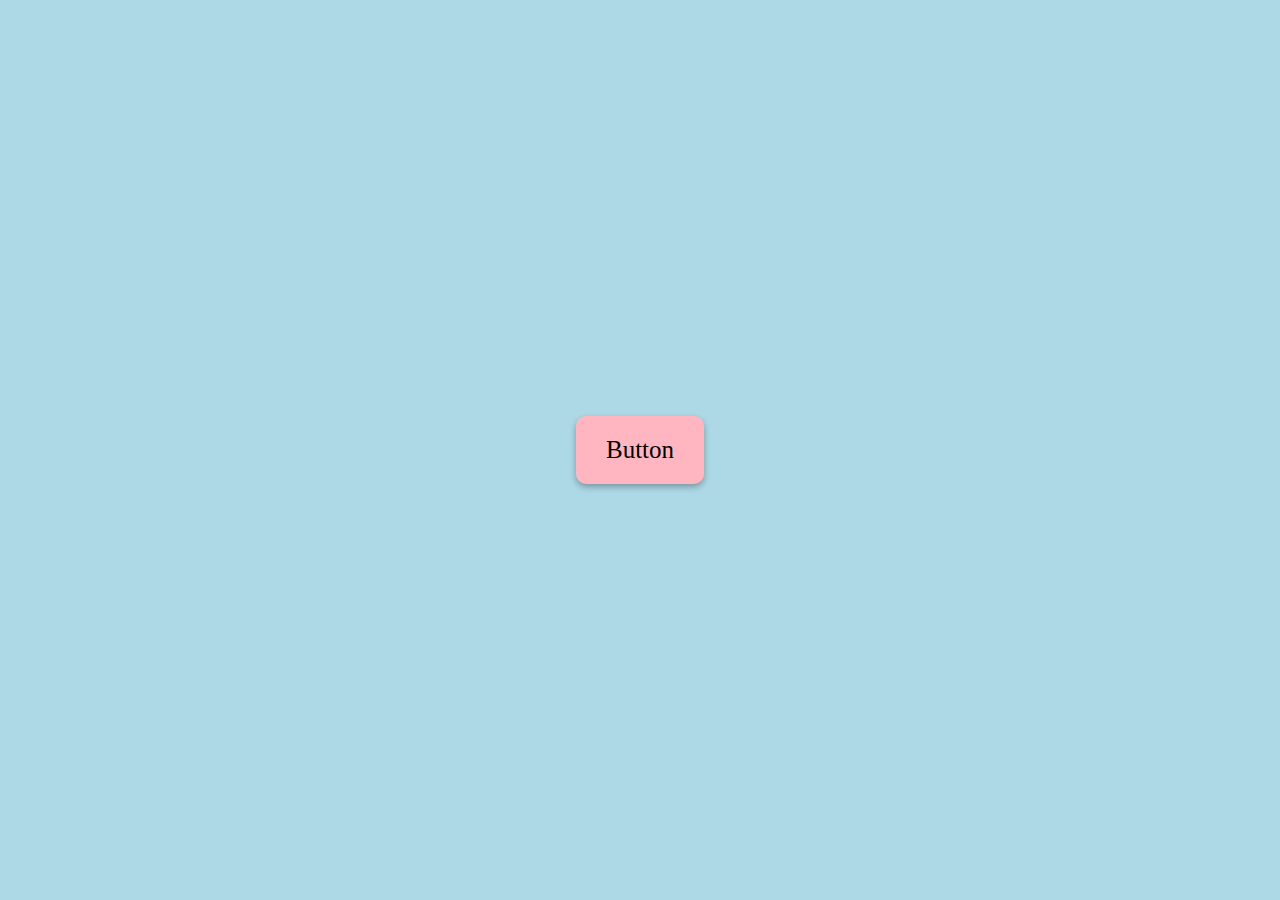
<file: small-projects/button-ripple-effect/index.html>
<!DOCTYPE html>
<html lang="en">

<head>
    <meta charset="UTF-8">
    <link rel="stylesheet" href="style.css">
    <title>Mouse Ripple Effect</title>
</head>

<body>
    <a href='#' class='btn'><span>Button</span></a>
    <script src='js.js'></script>

</body>

</html>
</file>
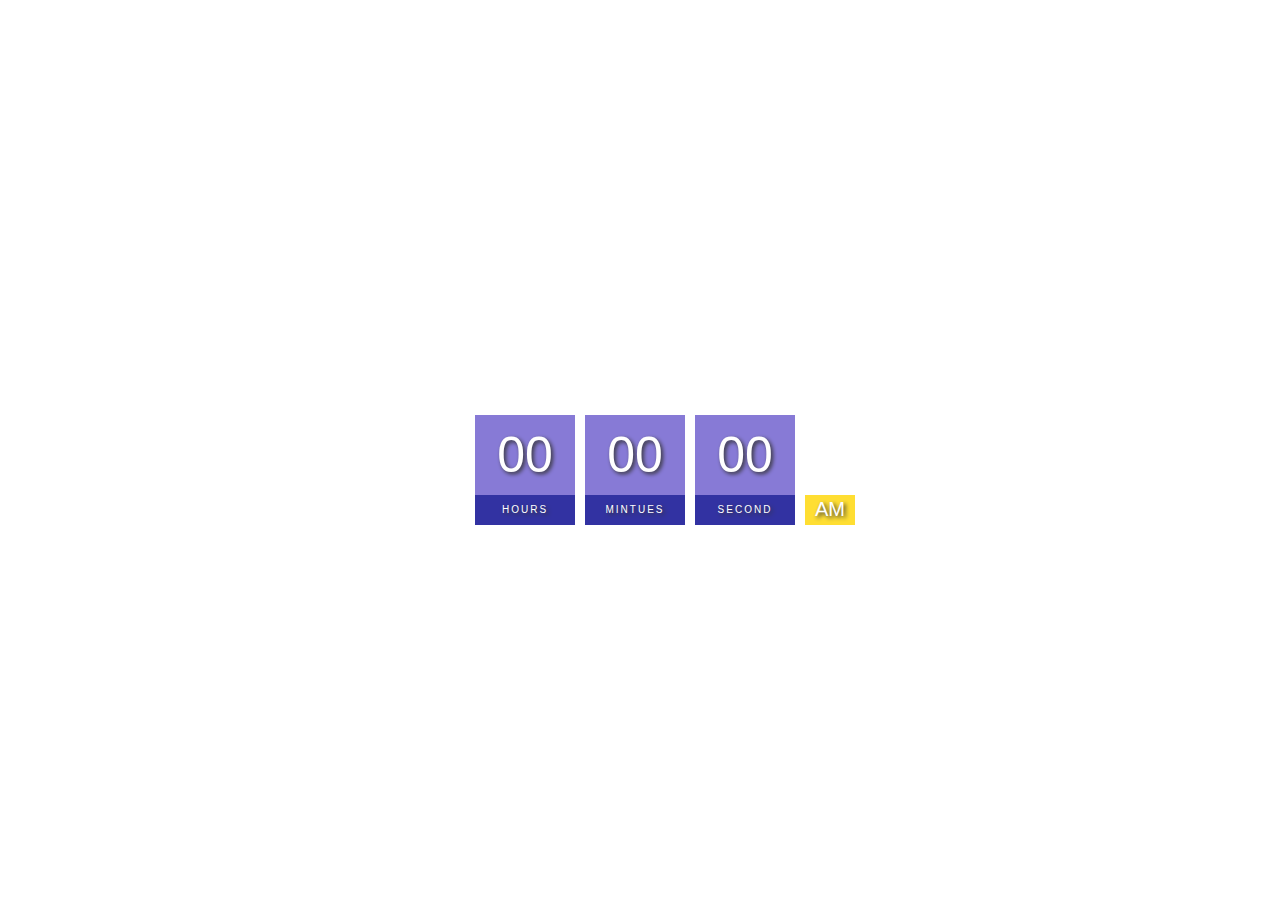
<file: small-projects/digital-clock/index.html>
<!DOCTYPE html>
<html lang="en">

<head>
    <meta charset="UTF-8">
    <meta http-equiv="X-UA-Compatible" content="IE=edge">
    <meta name="viewport" content="width=device-width, initial-scale=1.0">
    <link rel="stylesheet" href="style.css">
    <script src='js.js'></script>
    <title>Digital Clock</title>
</head>

<body>
    <h2>Digital Clock</h2>

    <div class='clock'>
        <div>
            <span id='hour'>00</span>
            <span class='text'>Hours</span>
        </div>
        <div>
            <span id='mintue'>00</span>
            <span class='text'>Mintues</span>
        </div>
        <div>
            <span id='second'>00</span>
            <span class='text'>Second</span>
        </div>


        <div class='ampm'>
            <span id='ampm'>AM</span>
        </div>
    </div>




</body>

</html>
</file>
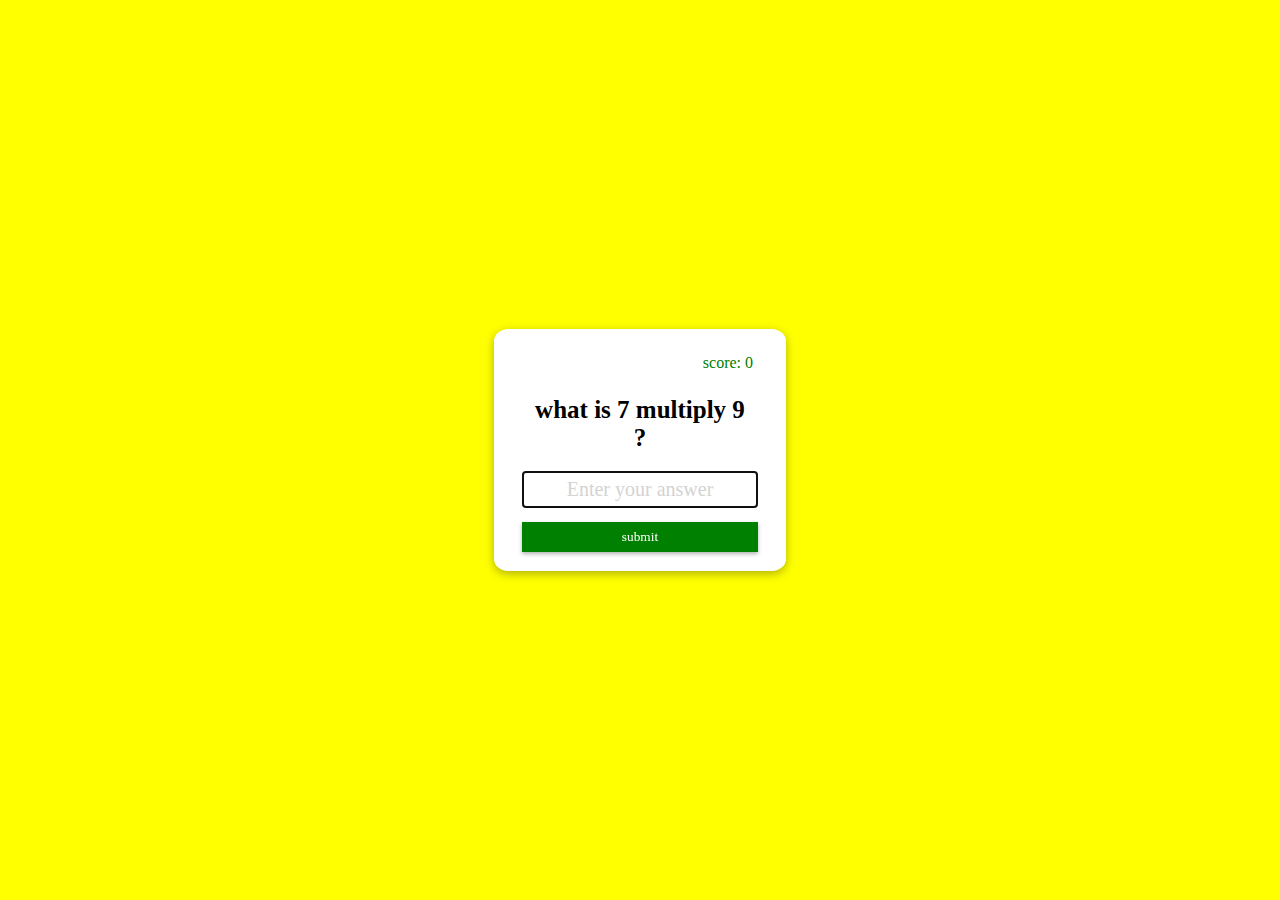
<file: small-projects/multiplication-app/index.html>
<!DOCTYPE html>
<html lang="en">

<head>
    <meta charset="UTF-8">
    <link rel="stylesheet" href="style.css">
    <title>Document</title>
</head>

<body>
    <div class='container'>
        <span class='score'>score: 0</span>
        <span class='question'>What is x multiply y?</span>
        <input type='text' placeholder='Enter your answer' autofocus autocomplete="off ">
        <input type='button' value='submit' id='input-ans' onclick='verify()'>
    </div>
    <script src='js.js'></script>

</body>

</html>
</file>
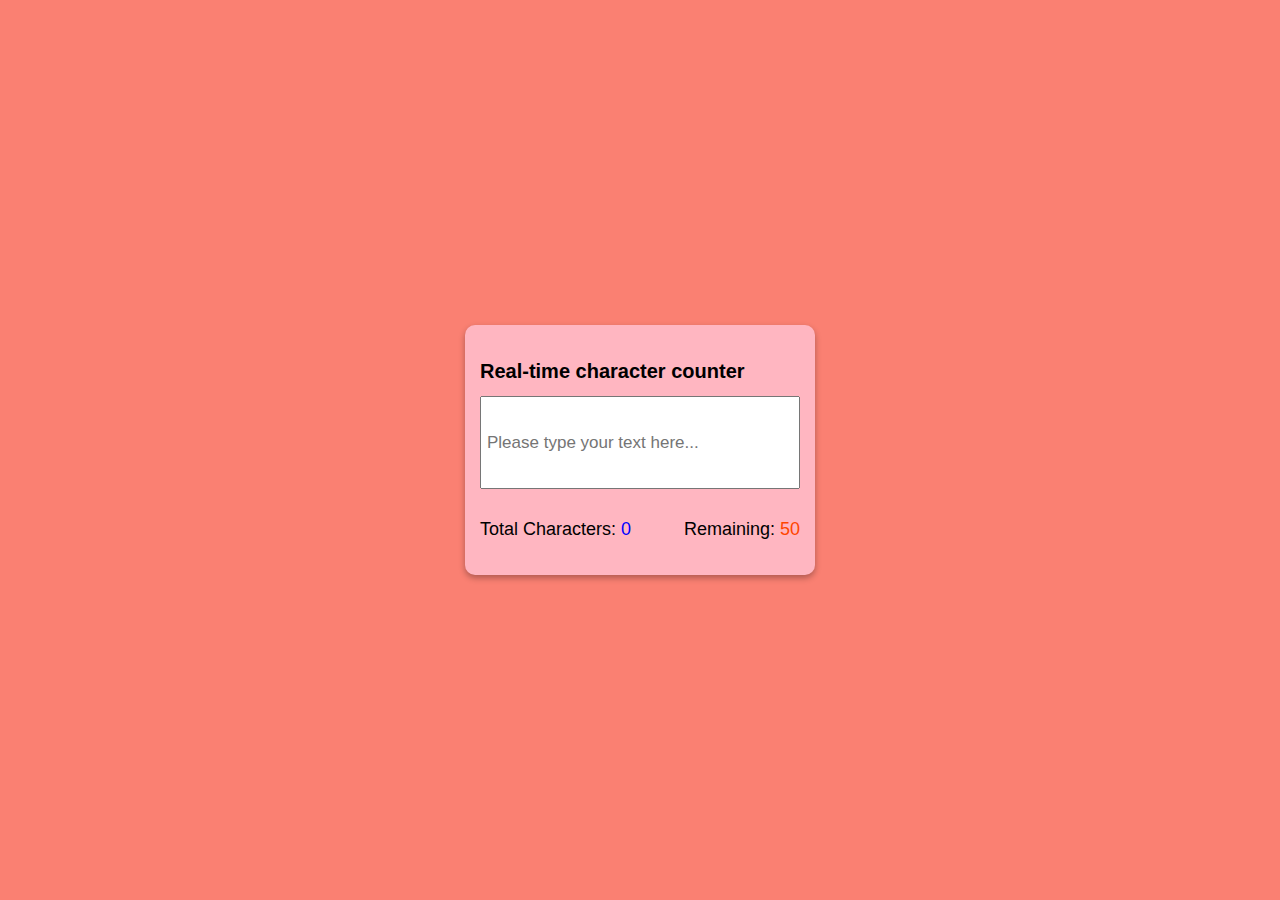
<file: small-projects/real-time-character-counter/index.html>
<!DOCTYPE html>
<html lang="en">

<head>
    <meta charset="UTF-8">
    <link rel="stylesheet" href="style.css">
    <title>Real-time Character Counter</title>
</head>

<body>
    <div class='container'>
        <span>Real-time character counter</span>
        <input type='text' placeholder='Please type your text here...' maxlength="50">
        <div class='text-container'>
            <span id='total'>Total Characters: <span id='total-num'>0</span></span>
            <span id='remaining'>Remaining: <span id='remaining-num'>50</span>
        </div>
    </div>
    <script src='js.js'></script>
</body>

</html>
</file>
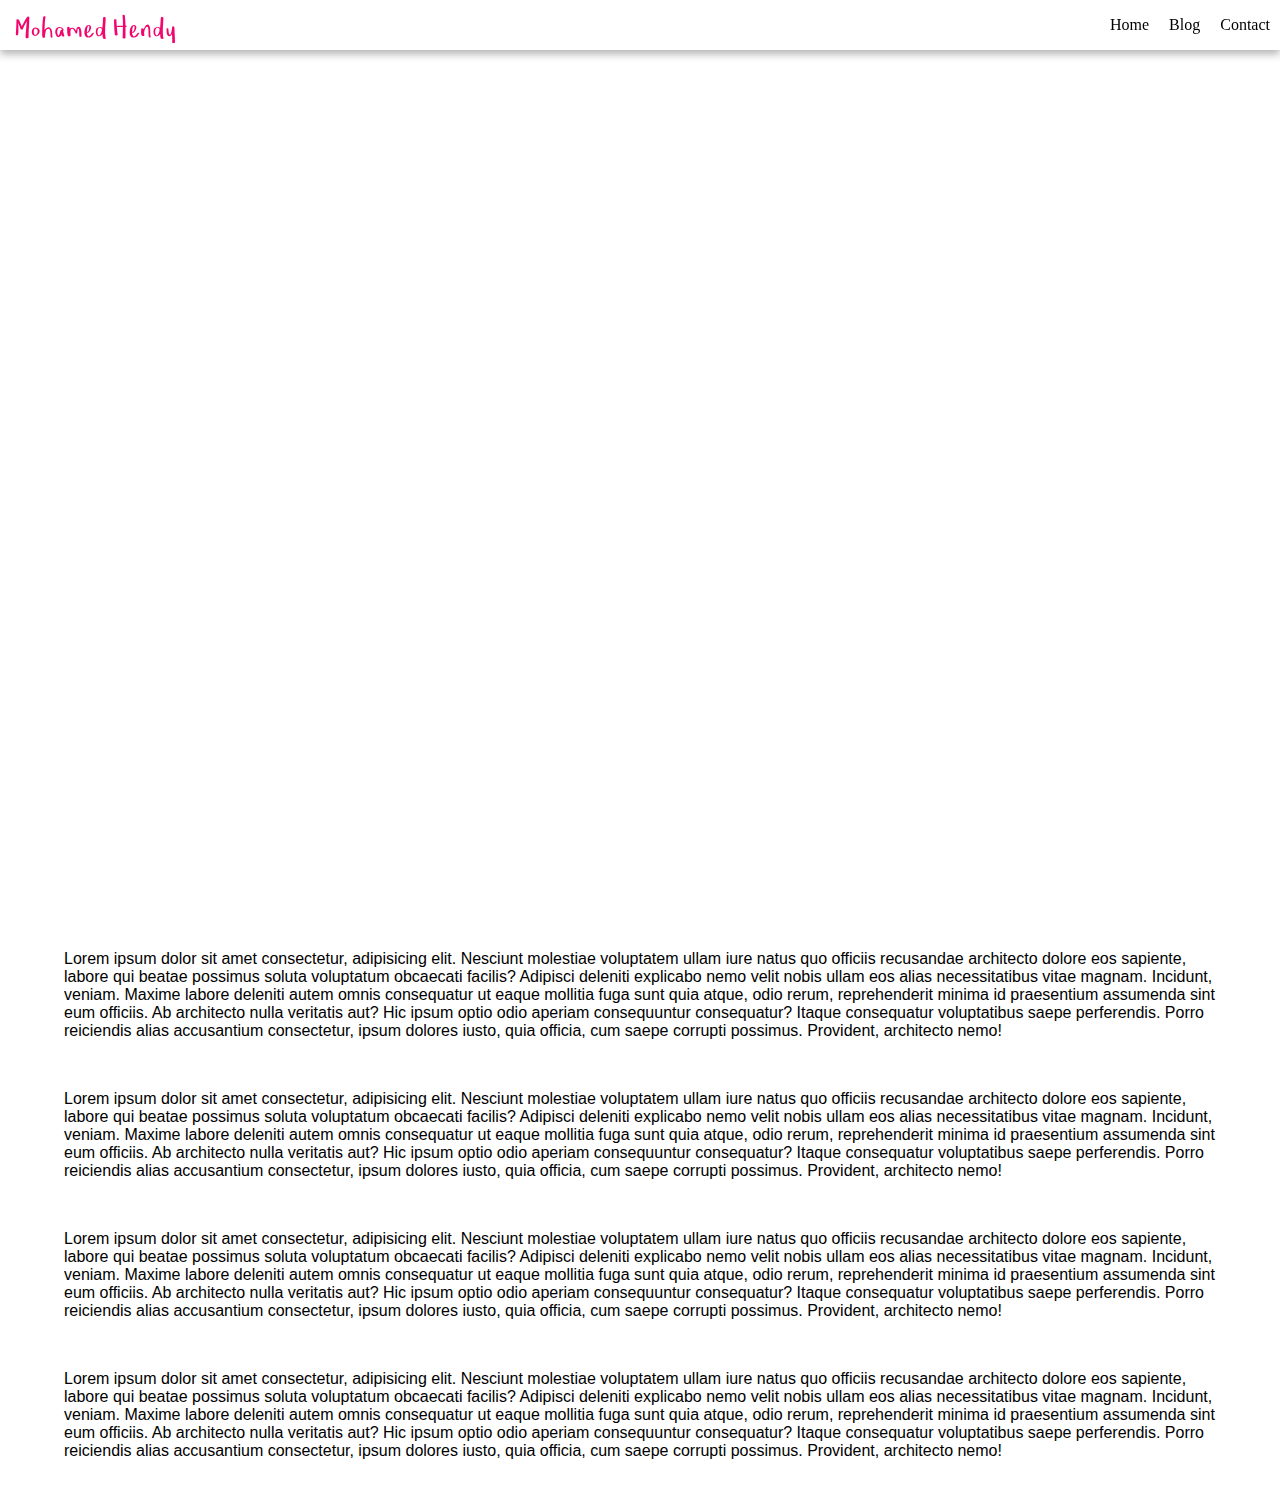
<file: small-projects/sticky-navbar/index.html>
<!DOCTYPE html>
<html lang="en">

<head>
    <meta charset="UTF-8">
    <link rel="stylesheet" href="style.css">
    <title>Sticky Navbar</title>
</head>

<body>
    <div class='navbar'>

        <a href='./index.html'><img src='logo.svg' alt='logo'></a>
        <ul>
            <li> <a href='#'> Home </a></li>
            <li> <a href='#'> Blog </a></li>
            <li> <a href='#'> Contact </a></li>
        </ul>
    </div>

    <div class='top-container'>
        <h1>Welcome to our website!</h1>
    </div>

    <div class='bottom-container'>
        <p>Lorem ipsum dolor sit amet consectetur, adipisicing elit. Nesciunt molestiae voluptatem ullam iure natus quo
            officiis recusandae architecto dolore eos sapiente, labore qui beatae possimus soluta voluptatum obcaecati
            facilis? Adipisci deleniti explicabo nemo velit nobis ullam eos alias necessitatibus vitae magnam. Incidunt,
            veniam. Maxime labore deleniti autem omnis consequatur ut eaque mollitia fuga sunt quia atque, odio rerum,
            reprehenderit minima id praesentium assumenda sint eum officiis. Ab architecto nulla veritatis aut? Hic
            ipsum optio odio aperiam consequuntur consequatur? Itaque consequatur voluptatibus saepe perferendis. Porro
            reiciendis alias accusantium consectetur, ipsum dolores iusto, quia officia, cum saepe corrupti possimus.
            Provident, architecto nemo!</p>
        <p>Lorem ipsum dolor sit amet consectetur, adipisicing elit. Nesciunt molestiae voluptatem ullam iure natus quo
            officiis recusandae architecto dolore eos sapiente, labore qui beatae possimus soluta voluptatum obcaecati
            facilis? Adipisci deleniti explicabo nemo velit nobis ullam eos alias necessitatibus vitae magnam. Incidunt,
            veniam. Maxime labore deleniti autem omnis consequatur ut eaque mollitia fuga sunt quia atque, odio rerum,
            reprehenderit minima id praesentium assumenda sint eum officiis. Ab architecto nulla veritatis aut? Hic
            ipsum optio odio aperiam consequuntur consequatur? Itaque consequatur voluptatibus saepe perferendis. Porro
            reiciendis alias accusantium consectetur, ipsum dolores iusto, quia officia, cum saepe corrupti possimus.
            Provident, architecto nemo!</p>
        <p>Lorem ipsum dolor sit amet consectetur, adipisicing elit. Nesciunt molestiae voluptatem ullam iure natus quo
            officiis recusandae architecto dolore eos sapiente, labore qui beatae possimus soluta voluptatum obcaecati
            facilis? Adipisci deleniti explicabo nemo velit nobis ullam eos alias necessitatibus vitae magnam. Incidunt,
            veniam. Maxime labore deleniti autem omnis consequatur ut eaque mollitia fuga sunt quia atque, odio rerum,
            reprehenderit minima id praesentium assumenda sint eum officiis. Ab architecto nulla veritatis aut? Hic
            ipsum optio odio aperiam consequuntur consequatur? Itaque consequatur voluptatibus saepe perferendis. Porro
            reiciendis alias accusantium consectetur, ipsum dolores iusto, quia officia, cum saepe corrupti possimus.
            Provident, architecto nemo!</p>
        <p>Lorem ipsum dolor sit amet consectetur, adipisicing elit. Nesciunt molestiae voluptatem ullam iure natus quo
            officiis recusandae architecto dolore eos sapiente, labore qui beatae possimus soluta voluptatum obcaecati
            facilis? Adipisci deleniti explicabo nemo velit nobis ullam eos alias necessitatibus vitae magnam. Incidunt,
            veniam. Maxime labore deleniti autem omnis consequatur ut eaque mollitia fuga sunt quia atque, odio rerum,
            reprehenderit minima id praesentium assumenda sint eum officiis. Ab architecto nulla veritatis aut? Hic
            ipsum optio odio aperiam consequuntur consequatur? Itaque consequatur voluptatibus saepe perferendis. Porro
            reiciendis alias accusantium consectetur, ipsum dolores iusto, quia officia, cum saepe corrupti possimus.
            Provident, architecto nemo!</p>
    </div>
    <script src='js.js'></script>

</body>

</html>
</file>
<file: small-projects/button-ripple-effect/style.css>
body {
    margin: 0;
    background-color: lightblue;
    display: flex;
    height: 100vh;
    justify-content: center;
    align-items: center;
}

.btn {
    padding: 20px 30px;
    background-color: lightpink;
    border-radius: 10px;
    font-size: 25px;
    box-shadow: 0 3px 6px rgba(0, 0, 0, 0.3);
    border: 1px;
    cursor: pointer;
    text-decoration: none;
    color: black;
    position: relative;
    overflow: hidden;
}

.btn span {
    position: relative;
    z-index: 1;
}

.btn::before {
    content: "";
    position: absolute;
    background-color: orangered;
    width: 0;
    height: 0;
    left: var(--xPos);
    top: var(--yPos);
    transform: translate(-50%, -50%);
    border-radius: 50%;
    transition: width 0.5s, height 0.5s;
}

.btn:hover::before {
    width: 300px;
    height: 300px;
}
</file>
<file: small-projects/digital-clock/style.css>
body {
    margin: 0;
    display: flex;
    flex-direction: column;
    justify-content: center;
    align-items: center;
    height: 100vh;
    font-family: sans-serif;
    background-image: url('https://images.unsplash.com/photo-1532274402911-5a369e4c4bb5?ixlib=rb-4.0.3&ixid=MnwxMjA3fDB8MHxwaG90by1wYWdlfHx8fGVufDB8fHx8&auto=format&fit=crop&w=1770&q=80');
    /*move the whole thing to the center, down*/
    background-size: cover;
}

h2 {
    text-transform: uppercase;
    letter-spacing: 4px;
    font-size: 14px;
    text-align: center;
    color: white;
}

.clock {
    display: flex;

}

.clock div {
    margin: 5px;
    position: relative;
}

.clock span {
    width: 100px;
    height: 80px;
    background-color: slateblue;
    opacity: 0.8;
    color: white;
    display: flex;
    justify-content: center;
    align-items: center;
    font-size: 50px;
    text-shadow: 2px 2px 4px black;
}

.clock .text {
    height: 30px;
    font-size: 10px;
    text-transform: uppercase;
    letter-spacing: 2px;
    background-color: darkblue;
    opacity: 0.8;
}

.clock #ampm {
    bottom: 0;
    position: absolute;
    width: 50px;
    height: 30px;
    font-size: 20px;
    background-color: gold;
}
</file>
<file: small-projects/multiplication-app/style.css>
body {
    margin: 0;
    background-color: yellow;
    font-family: cursive;
}

.container {
    width: 250px;
    height: 200px;
    background-color: white;
    border: 1px solid white;
    border-radius: 5%;
    position: absolute;
    left: 50%;
    top: 50%;
    transform: translate(-50%, -50%);
    display: flex;
    flex-direction: column;
    justify-content: center;
    box-shadow: 0 3px 10px rgb(0, 0, 0, 0.3);
    padding: 20px;
}

.container>* {
    margin: 7px;
    padding: 5px;

}

.score {
    align-self: flex-end;
    color: green;
}

.question {
    font-size: 25px;
    font-weight: bold;
    text-align: center;
    /*makes the text use 100% of the width*/
}

input[type='text'] {
    border: 2px green solid;
    font-size: 20px;
    text-align: center;
    color: green
}

::-webkit-input-placeholder {
    text-align: center;
    color: lightgrey;
    font-family: cursive;
}

input[type='button'] {
    box-shadow: none;
    border: 1px;
    background-color: green;
    color: white;
    font-family: cursive;
    padding: 7px;
    box-shadow: 0 2px 4px rgba(0, 0, 0, 0.3);
    cursor: pointer;
}

input[type='button']:hover {
    filter: brightness(.9)
}
</file>
<file: small-projects/real-time-character-counter/style.css>
body {
    margin: 0;
    background-color: salmon;
    display: flex;
    height: 100vh;
    justify-content: center;
    align-items: center;
    font-family: sans-serif;

}

.container {
    width: 350px;
    height: 250px;
    background-color: lightpink;
    border: 1px;
    box-shadow: 0 3px 6px rgba(0, 0, 0, 0.3);
    border-radius: 10px;
    display: flex;
    flex-direction: column;
    justify-content: center;
}

.container>* {
    margin: 15px;
}

.container>:first-child {
    font-weight: bold;
    font-size: 20px;
}

input[type='text'] {
    height: 35%;
    font-size: 17px;
    margin-top: -2px;
    padding-left: 5px;

}



.text-container {
    display: flex;
    justify-content: space-between;
    font-size: 18px;
}

#total-num {
    color: blue
}

#remaining-num {
    color: orangered;

}
</file>
<file: small-projects/sticky-navbar/style.css>
body {
    margin: 0;
}

.top-container {
    text-align: center;
    height: 100vh;
    background: url('https://images.unsplash.com/photo-1547394765-185e1e68f34e?ixlib=rb-4.0.3&ixid=MnwxMjA3fDB8MHxzZWFyY2h8MTh8fGNvbXB1dGVyfGVufDB8fDB8fA%3D%3D&auto=format&fit=crop&w=800&q=60');
    background-size: cover;
    display: flex;
    justify-content: center;
    align-items: center;
}

.top-container h1 {
    color: white;
    font-size: 50;
    font-family: sans-serif;
    letter-spacing: 2px;

}

.bottom-container p {
    margin: 50px 5%;
    font-family: sans-serif;
}


.navbar {
    display: flex;
    position: fixed;
    background-color: white;
    width: 100%;
    justify-content: space-between;
    align-items: center;
    box-shadow: 0 4px 8px rgba(0, 0, 0, 0.3);
    transition: background-color .5s;

}

.navbar ul {
    display: flex;
    list-style-type: none;
}

.navbar ul li a {
    text-decoration: none;
    margin: 0 10px;
    color: black;

}

.navbar ul li a:hover {
    color: red;
}

.navbar.active {
    background-color: black;
}

.navbar.active ul li a {
    color: white;
}
</file>
